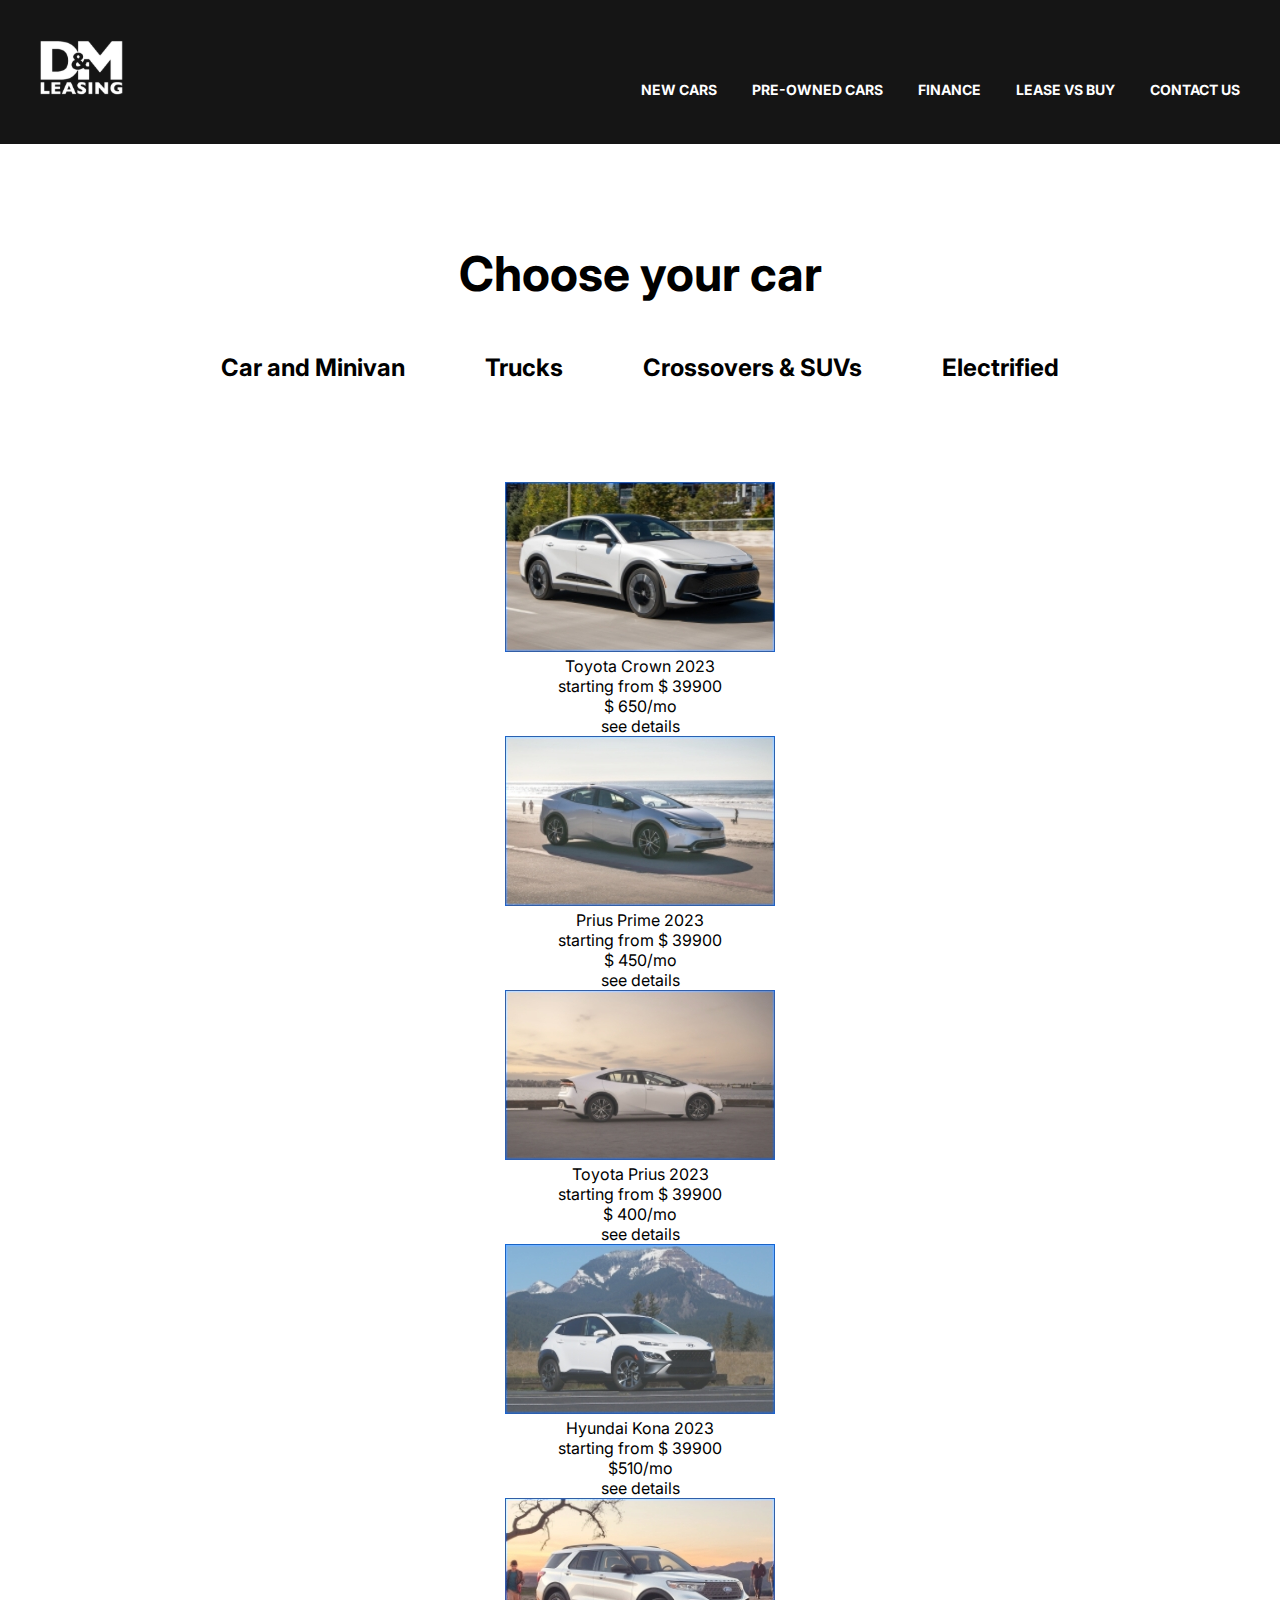
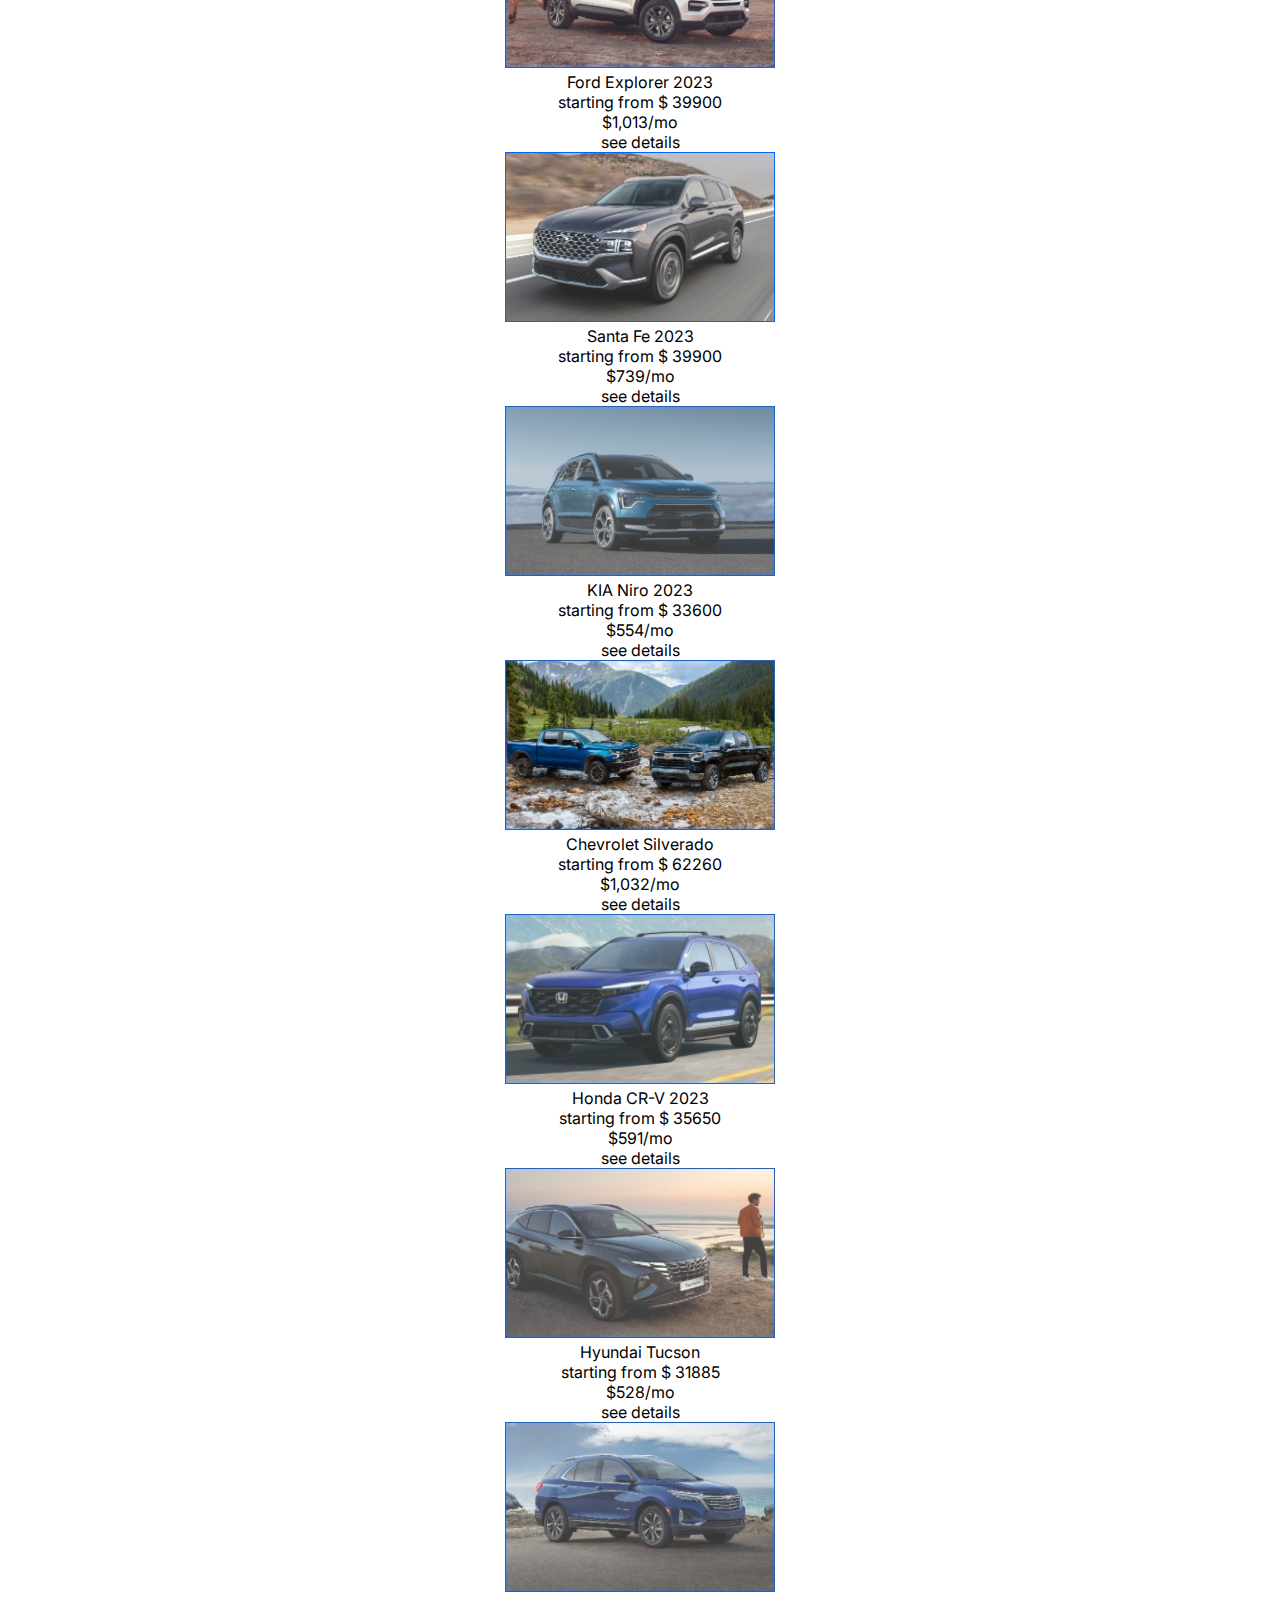
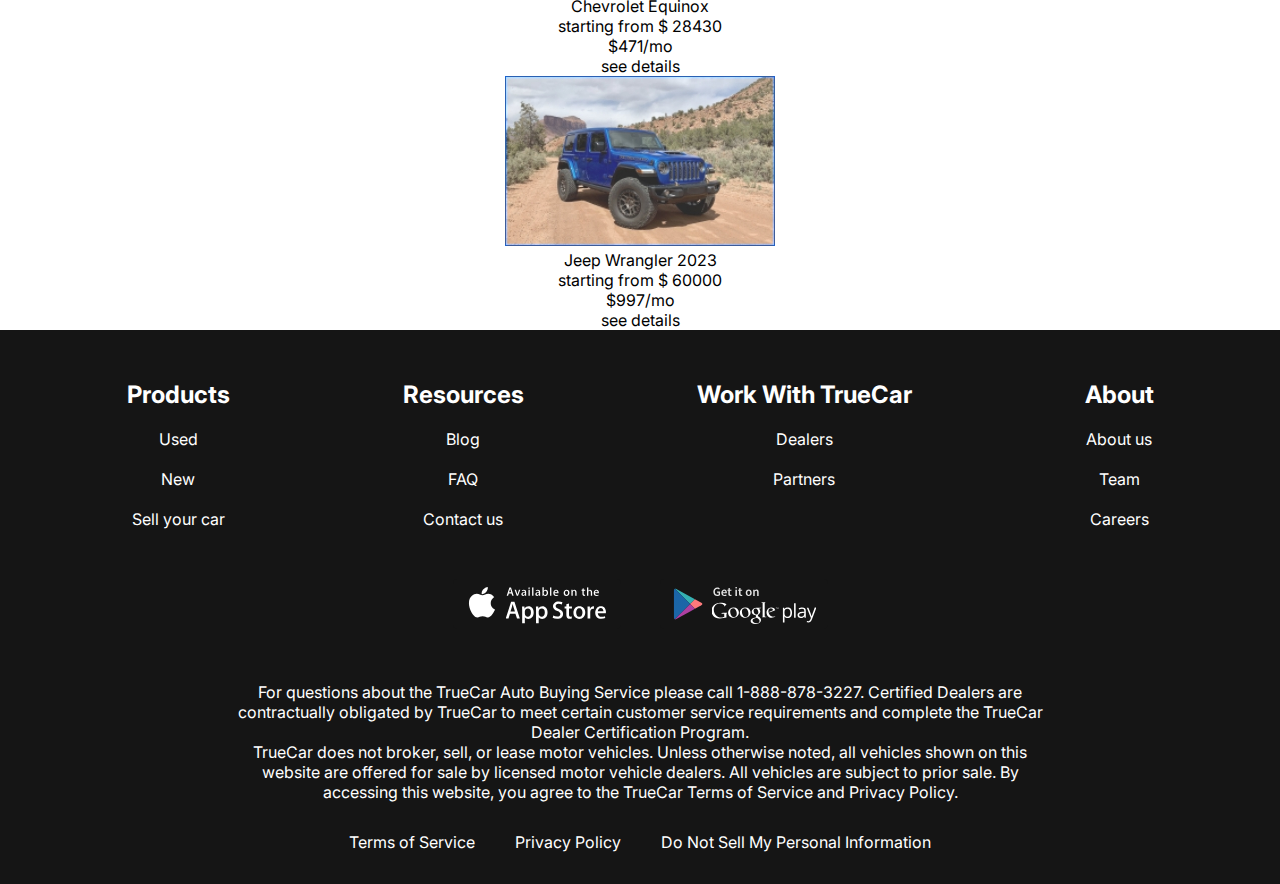
<file: chooseCar.html>
<!DOCTYPE html>
<html lang="ru">
<head>
    <meta charset="UTF-8">
    <meta name="viewport" content="width=device-width, initial-scale=1.0">
    <title>Новая жизнь</title>
    <link rel="preconnect" href="https://fonts.googleapis.com">
    <link rel="preconnect" href="https://fonts.gstatic.com" crossorigin>
    <link href="https://fonts.googleapis.com/css2?family=Inter:wght@100..900&display=swap" rel="stylesheet">
    <link rel="stylesheet" href="css/style.css">
</head>
<body>
    <div class="wrapper">
        <header class="header">
            <div class="container">
                <div class="header_inner">
                    <a href="#" class="logo"><img src="images/logo.svg" alt="" class="logo"></a>
                    <nav class="menu">
                        <ul class="menu_list">
                            <li class="menu_list-item"><a href="#" class="menu_list-link">NEW CARS</a></li>
                            <li class="menu_list-item"><a href="#" class="menu_list-link">PRE-OWNED CARS</a></li>
                            <li class="menu_list-item"><a href="#" class="menu_list-link">FINANCE</a></li>
                            <li class="menu_list-item"><a href="#" class="menu_list-link">LEASE VS BUY</a></li>
                            <li class="menu_list-item"><a href="#" class="menu_list-link">CONTACT US</a></li>
                        </ul>
                    </nav>
                </div>
            </div>
        </header>
        <main class="main">
            <section class="top_choose-car">
                <div class="container">
                    <h2 class="h2_top_choose-car">Choose your car</h2>
                    <nav class="nav_top_choose-car">
                        <ul class="ul_top_choose-car">
                            <li class="li_top_choose-car"><a href="" class="link_top_choose-car">Car and Minivan</a></li>
                            <li class="li_top_choose-car"><a href="" class="link_top_choose-car">Trucks</a></li>
                            <li class="li_top_choose-car"><a href="" class="link_top_choose-car">Crossovers & SUVs</a></li>
                            <li class="li_top_choose-car"><a href="" class="link_top_choose-car">Electrified</a></li>
                        </ul>
                    </nav>
                </div>
            </section>
            <section class="cards-car">
                <div class="container">
                    <div class="cards">
                        <div class="cards-row">
                            <div class="card">
                                <img src="images/chooseCarImages/1Toyota Crown 2023.jpeg" alt="" class="img_card">
                                <p class="name_card">Toyota Crown 2023</p>
                                <p class="full-prace-car">starting from $ 39900</p>
                                <p class="mouth-prace-car">$ 650/mo</p>
                                <p class="details_card">see details</p>
                            </div>
                            <div class="card">
                                <img src="images/chooseCarImages/1Prius Prime 2023.jpeg" alt="" class="img_card">
                                <p class="name_card">Prius Prime 2023</p>
                                <p class="full-prace-car">starting from $ 39900</p>
                                <p class="mouth-prace-car">$ 450/mo</p>
                                <p class="details_card">see details</p>
                            </div>
                            <div class="card">
                                <img src="images/chooseCarImages/1Toyota Prius 2023.jpeg" alt="" class="img_card">
                                <p class="name_card">Toyota Prius 2023</p>
                                <p class="full-prace-car">starting from $ 39900</p>
                                <p class="mouth-prace-car">$ 400/mo</p>
                                <p class="details_card">see details</p>
                            </div>
                            <div class="card">
                                <img src="images/chooseCarImages/1Hyundai Kona 2023.jpeg" alt="" class="img_card">
                                <p class="name_card">Hyundai Kona 2023</p>
                                <p class="full-prace-car">starting from $ 39900</p>
                                <p class="mouth-prace-car">$510/mo</p>
                                <p class="details_card">see details</p>
                            </div>
                        </div>
                        <div class="cards-row">
                            <div class="card">
                                <img src="images/chooseCarImages/2Ford Explorer 2023.jpeg" alt="" class="img_card">
                                <p class="name_card">Ford Explorer 2023</p>
                                <p class="full-prace-car">starting from $ 39900</p>
                                <p class="mouth-prace-car">$1,013/mo</p>
                                <p class="details_card">see details</p>
                            </div>
                            <div class="card">
                                <img src="images/chooseCarImages/2Santa  Fe 2023.png" alt="" class="img_card">
                                <p class="name_card">Santa  Fe 2023</p>
                                <p class="full-prace-car">starting from $ 39900</p>
                                <p class="mouth-prace-car">$739/mo</p>
                                <p class="details_card">see details</p>
                            </div>
                            <div class="card">
                                <img src="images/chooseCarImages/2KIA Niro 2023.jpeg" alt="" class="img_card">
                                <p class="name_card">KIA Niro 2023</p>
                                <p class="full-prace-car">starting from $ 33600</p>
                                <p class="mouth-prace-car">$554/mo</p>
                                <p class="details_card">see details</p>
                            </div>
                            <div class="card">
                                <img src="images/chooseCarImages/2Chevrolet Silverado.jpeg" alt="" class="img_card">
                                <p class="name_card">Chevrolet Silverado</p>
                                <p class="full-prace-car">starting from $ 62260</p>
                                <p class="mouth-prace-car">$1,032/mo</p>
                                <p class="details_card">see details</p>
                            </div>
                        </div>
                        <div class="cards-row">
                            <div class="card">
                                <img src="images/chooseCarImages/3Honda CR-V 2023.jpeg" alt="" class="img_card">
                                <p class="name_card">Honda CR-V 2023</p>
                                <p class="full-prace-car">starting from $ 35650</p>
                                <p class="mouth-prace-car">$591/mo</p>
                                <p class="details_card">see details</p>
                            </div>
                            <div class="card">
                                <img src="images/chooseCarImages/3Hyundai Tucson.jpeg" alt="" class="img_card">
                                <p class="name_card">Hyundai Tucson</p>
                                <p class="full-prace-car">starting from $ 31885</p>
                                <p class="mouth-prace-car">$528/mo</p>
                                <p class="details_card">see details</p>
                            </div>
                            <div class="card">
                                <img src="images/chooseCarImages/3Chevrolet Equinox .jpeg" alt="" class="img_card">
                                <p class="name_card">Chevrolet Equinox</p>
                                <p class="full-prace-car">starting from $ 28430</p>
                                <p class="mouth-prace-car">$471/mo</p>
                                <p class="details_card">see details</p>
                            </div>
                            <div class="card">
                                <img src="images/chooseCarImages/3Jeep Wrangler 2023.jpeg" alt="" class="img_card">
                                <p class="name_card">Jeep Wrangler 2023</p>
                                <p class="full-prace-car">starting from $ 60000</p>
                                <p class="mouth-prace-car">$997/mo</p>
                                <p class="details_card">see details</p>
                            </div>
                        </div>
                    </div>
                </div>
            </section>
        </main>
        <footer class="footer">
            <div class="container">
                <nav class="footer_menu">
                    <ul class="footer_menu-list">
                        <p class="footer_menu-title">Products</p>
                        <li class="footer_menu-item"><a href="#" class="footer_menu-link">Used</a></li>
                        <li class="footer_menu-item"><a href="#" class="footer_menu-link">New</a></li>
                        <li class="footer_menu-item"><a href="#" class="footer_menu-link">Sell your car</a></li>
                    </ul>
                    <ul class="footer_menu-list">
                        <p class="footer_menu-title">Resources</p>
                        <li class="footer_menu-item"><a href="#" class="footer_menu-link">Blog</a></li>
                        <li class="footer_menu-item"><a href="#" class="footer_menu-link">FAQ</a></li>
                        <li class="footer_menu-item"><a href="#" class="footer_menu-link">Contact us</a></li>
                    </ul>
                    <ul class="footer_menu-list">
                        <p class="footer_menu-title">Work With TrueCar</p>
                        <li class="footer_menu-item"><a href="#" class="footer_menu-link">Dealers</a></li>
                        <li class="footer_menu-item"><a href="#" class="footer_menu-link">Partners</a></li>
                    </ul>
                    <ul class="footer_menu-list">
                        <p class="footer_menu-title">About</p>
                        <li class="footer_menu-item"><a href="#" class="footer_menu-link">About us</a></li>
                        <li class="footer_menu-item"><a href="#" class="footer_menu-link">Team</a></li>
                        <li class="footer_menu-item"><a href="#" class="footer_menu-link">Careers</a></li>
                    </ul>
                </nav>
                <ul class="app">
                    <li class="app_item">
                        <a href="#" class="app_link">
                            <img class="app_item-img" src="images/appstore.svg" alt="">
                        </a>
                    </li>
                    <li class="app_item">
                        <a href="#" class="app_link">
                            <img class="app_item-img" src="images/googleplay.svg" alt="">
                        </a>
                    </li>
                </ul>
                <div class="footer_copy">
                    <p class="footer_copy-text">
                        For questions about the TrueCar Auto Buying Service please call 1-888-878-3227.
                        Certified Dealers are contractually obligated by TrueCar to meet certain customer service requirements and complete the TrueCar Dealer Certification Program.
                    </p>
                    <p class="footer_copy-text">
                        TrueCar does not broker, sell, or lease motor vehicles. Unless otherwise noted, all vehicles shown on this website are offered for sale by licensed motor vehicle dealers.
                        All vehicles are subject to prior sale. By accessing this website, you agree to the TrueCar Terms of Service and Privacy Policy.
                    </p>
                </div>
                <nav class="copy_nav">
                    <li class="copy_item">
                        <a href="#" class="copy_link">Terms of Service</a>
                    </li>
                    <li class="copy_item">
                        <a href="#" class="copy_link">Privacy Policy</a>
                    </li>  
                    <li class="copy_item">
                        <a href="#" class="copy_link">Do Not Sell My Personal Information</a>
                    </li>
                </nav>
            </div>
        </footer>
    </div>
</body>
</html>
</file>
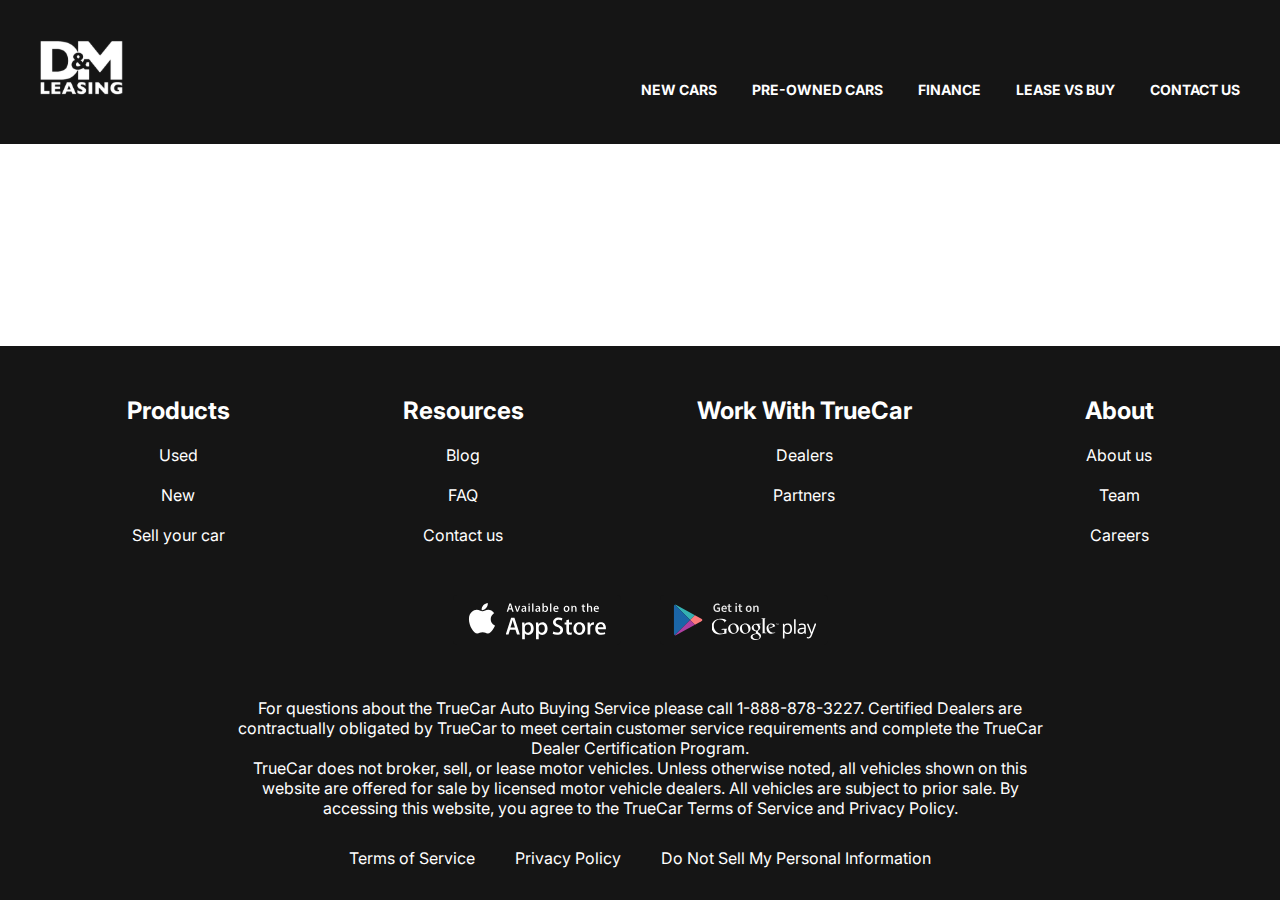
<file: contactUs.html>
<!DOCTYPE html>
<html lang="ru">
<head>
    <meta charset="UTF-8">
    <meta name="viewport" content="width=device-width, initial-scale=1.0">
    <title>Новая жизнь</title>
    <link rel="preconnect" href="https://fonts.googleapis.com">
    <link rel="preconnect" href="https://fonts.gstatic.com" crossorigin>
    <link href="https://fonts.googleapis.com/css2?family=Inter:wght@100..900&display=swap" rel="stylesheet">
    <link rel="stylesheet" href="css/style.css">
</head>
<body>
    <div class="wrapper">
        <header class="header">
            <div class="container">
                <div class="header_inner">
                    <a href="#" class="logo"><img src="images/logo.svg" alt="" class="logo"></a>
                    <nav class="menu">
                        <ul class="menu_list">
                            <li class="menu_list-item"><a href="#" class="menu_list-link">NEW CARS</a></li>
                            <li class="menu_list-item"><a href="#" class="menu_list-link">PRE-OWNED CARS</a></li>
                            <li class="menu_list-item"><a href="#" class="menu_list-link">FINANCE</a></li>
                            <li class="menu_list-item"><a href="#" class="menu_list-link">LEASE VS BUY</a></li>
                            <li class="menu_list-item"><a href="#" class="menu_list-link">CONTACT US</a></li>
                        </ul>
                    </nav>
                </div>
            </div>
        </header>
        <main class="main">
            
        </main>
        <footer class="footer">
            <div class="container">
                <nav class="footer_menu">
                    <ul class="footer_menu-list">
                        <p class="footer_menu-title">Products</p>
                        <li class="footer_menu-item"><a href="#" class="footer_menu-link">Used</a></li>
                        <li class="footer_menu-item"><a href="#" class="footer_menu-link">New</a></li>
                        <li class="footer_menu-item"><a href="#" class="footer_menu-link">Sell your car</a></li>
                    </ul>
                    <ul class="footer_menu-list">
                        <p class="footer_menu-title">Resources</p>
                        <li class="footer_menu-item"><a href="#" class="footer_menu-link">Blog</a></li>
                        <li class="footer_menu-item"><a href="#" class="footer_menu-link">FAQ</a></li>
                        <li class="footer_menu-item"><a href="#" class="footer_menu-link">Contact us</a></li>
                    </ul>
                    <ul class="footer_menu-list">
                        <p class="footer_menu-title">Work With TrueCar</p>
                        <li class="footer_menu-item"><a href="#" class="footer_menu-link">Dealers</a></li>
                        <li class="footer_menu-item"><a href="#" class="footer_menu-link">Partners</a></li>
                    </ul>
                    <ul class="footer_menu-list">
                        <p class="footer_menu-title">About</p>
                        <li class="footer_menu-item"><a href="#" class="footer_menu-link">About us</a></li>
                        <li class="footer_menu-item"><a href="#" class="footer_menu-link">Team</a></li>
                        <li class="footer_menu-item"><a href="#" class="footer_menu-link">Careers</a></li>
                    </ul>
                </nav>
                <ul class="app">
                    <li class="app_item">
                        <a href="#" class="app_link">
                            <img class="app_item-img" src="images/appstore.svg" alt="">
                        </a>
                    </li>
                    <li class="app_item">
                        <a href="#" class="app_link">
                            <img class="app_item-img" src="images/googleplay.svg" alt="">
                        </a>
                    </li>
                </ul>
                <div class="footer_copy">
                    <p class="footer_copy-text">
                        For questions about the TrueCar Auto Buying Service please call 1-888-878-3227.
                        Certified Dealers are contractually obligated by TrueCar to meet certain customer service requirements and complete the TrueCar Dealer Certification Program.
                    </p>
                    <p class="footer_copy-text">
                        TrueCar does not broker, sell, or lease motor vehicles. Unless otherwise noted, all vehicles shown on this website are offered for sale by licensed motor vehicle dealers.
                        All vehicles are subject to prior sale. By accessing this website, you agree to the TrueCar Terms of Service and Privacy Policy.
                    </p>
                </div>
                <nav class="copy_nav">
                    <li class="copy_item">
                        <a href="#" class="copy_link">Terms of Service</a>
                    </li>
                    <li class="copy_item">
                        <a href="#" class="copy_link">Privacy Policy</a>
                    </li>  
                    <li class="copy_item">
                        <a href="#" class="copy_link">Do Not Sell My Personal Information</a>
                    </li>
                </nav>
            </div>
        </footer>
    </div>
</body>
</html>
</file>
<file: css/style.css>
html {
    box-sizing: border-box;
}
*, *::after, *::before{
    box-sizing: inherit;
    margin: 0;
    padding: 0;
}
html,
body{
    height: 100%;
}
ul {
    list-style-type: none;
}
li {
    list-style-type: none; /* Убираем маркеры */
   }
a {
    text-decoration: none;
    color: inherit;
}


.container {
    max-width: 1220px;
    margin: 0 auto;
    padding: 0 10px;
    text-align: center;
}

body {
    font-size: 16px;
    font-weight: 400;
    font-family: "Inter", sans-serif;
}
.wrapper {
    min-height: 100%;
    display: flex;
    flex-direction: column;
}
.header_inner {
    padding-bottom: 45px;
    padding-top: 40px;
    display: flex;
    justify-content: space-between;
    align-items: flex-end;
}
.header {
    background-color: #151515;
}
.menu_list {
    display: flex;
    gap: 35px;
}
.header-main{
    left: 0;
    right: 0;
    position: absolute;
    z-index: 1;
    background-color: transparent;
}

.menu_list-link {
    color: white;
    text-transform: uppercase;
    font-size: 14px;
    font-weight: 700;
} 

.footer {
    background-color: #151515;
    padding: 50px 0 32px;
    color: white;
}
.footer_menu-list{
    max-width: 250px;
}
.footer_menu {
    display: flex;
    justify-content: space-around;
}

.footer_menu-title {
    margin-bottom: 20px;
    font-size: 24px;
    font-weight: 700;
}

.footer_menu-item {
    margin-top: 20px;
}

.app {
 padding: 50px 0 50px;
 display: flex;
 justify-content: center;
 gap: 39px ;
 font-size: 12px;
}
.footer_copy {
max-width: 806px;
margin: 0 auto 30px;
text-align: center; 
}  
.copy_nav {
    display: flex;
    justify-content: center;
    gap: 40px;
}

.main {
    flex-grow: 1;
}

.main_title {
    margin-top: 247px;
    margin-bottom : 38px;
    font-weight: 700;
    font-size: 96px;
}
.top{
    color: white;
}
.top_link {
    background-color: #151515;
    width: 430px;
    height: 90px;
    font-weight: 700;
    font-size: 36px;
    display: inline-block;
    margin-bottom: 739px;
    padding: 23px;
}
.slider-item {
height: 100vh;
width: 100%;
}
.slider {
 top: 0;
 left: 0;
 right: 0;
 position: absolute;
 z-index: -11;
 display: flex;
 justify-content: start;
}
.slider-btn {
    top: 800px;
    position: absolute;
    z-index: 1;
    width: 100%;
    text-align: center;
}
.prev-button {
    width: 230px;
    height: 50px;
    margin-right: 30px;
    border: 3px, #151515;
    
}
.next-button {
    width: 230px;
    height: 50px;
    border: 3px, #151515;   
}
.advantage {
    text-align: center;
}
.h1-advantage {
    font-size: 48px;
    font-weight: 700;
    margin-bottom: 50px;
}
.advantage-item{
    max-width: 270px;
}
.items-advantage {
    display: flex;
    gap: 40px;
}
.title-advatage{
    font-size: 24px;
    font-weight: 700;
    margin: 30px 0;
}

.howWork{
    margin-top: 150px;
}
.howWork-Block{
    padding: 0 7px 0 7px;
    margin-left: auto;
    margin-right: auto;
    max-width: 600px;
}
.h1-howWork{
    margin-bottom: 50px;
    font-size: 48px;
    font-weight: 700;
}
.h2-howWork{
    margin-top: 50px;
    font-size: 24px;
    font-weight: 700;
    margin-bottom: 10px;
}
.item-howWork {
    display: flex;
    gap: 140px;
    margin-top: 40px;
}
.rules {
    display: flex;
    align-items: center;
}
.img-howWork{
    padding-left: 70px;
}
.text-howWork {
    margin-top: 70px;
}
.bottom{
    padding: 150px;
}
.h1_welcome-bottom {
 margin-bottom: 19px;
 font-weight: 700;
 font-size: 48px;   
}
.h2-bottom {
    margin-bottom: 50px;
    font-size: 24px;
    font-weight: 700;
}
.imporant-things{
    padding-bottom: 150px;
}
.h1_imporant-things{
    font-size: 48px;
    font-weight: 700;
}

.text_imporant-things {
    margin-top: 20px;
    margin-bottom: 50px;
}
.items_imporant-things {
    display: flex;
    gap: 40px;
}
.item_imporant-things {
    max-width: 270px;
}
.p_item_imporant-things{
    margin-top: 20px;
}
.top_choose-car{
    padding-top: 100px;
    text-align: center;
}
.h2_top_choose-car{
    margin-bottom: 50px;
    font-weight: 700;
    font-size: 48px;
}
.ul_top_choose-car{
    display: flex;
    justify-content: center;
    font-size: 24px;
    font-weight: 700;
    gap: 80px;
}
.nav_top_choose-car {
    padding-bottom: 100px;
}
</file>
